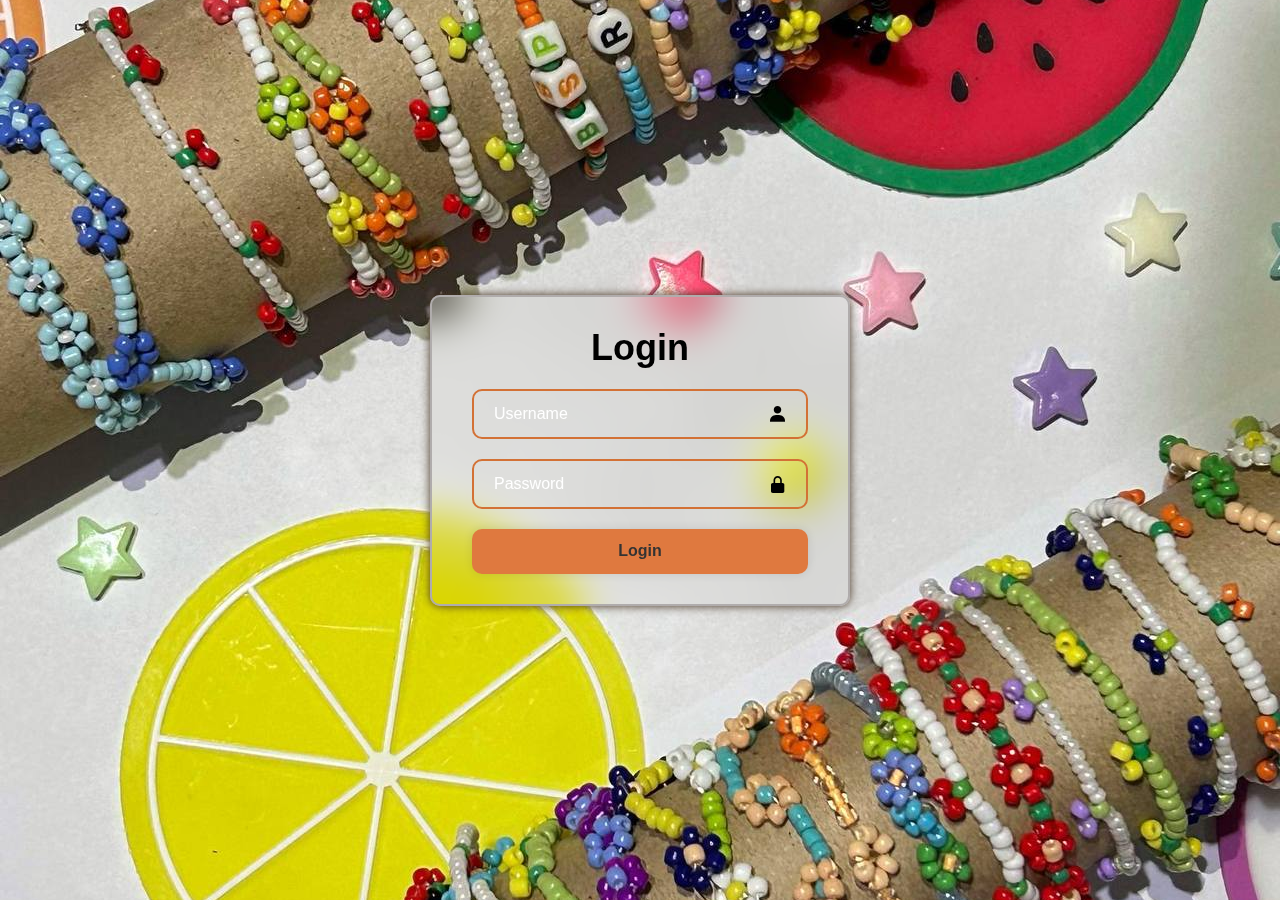
<file: flogin.html>
<!DOCTYPE html>
<html lang="en">
    
<head>
    <meta charset="UTF-8">
    <meta http-equiv="X-UA-Compatible" content="IE=edge">
    <meta name="viewport" content="width=device-width, initial-scale=1.0">
    <title>Login Form in HTML and CSS | Codehal</title>
    <link rel="stylesheet" href="./floginstyles.css">
    <link href='https://unpkg.com/boxicons@2.1.4/css/boxicons.min.css' rel='stylesheet'>

    </head>

    <body>
        <div class="wrapper">
        <h2>Login</h2>
        <form id="loginForm">
            <!-- username -->
            <div class="input-box">
            <label for="username"></label>
            <input type="text" id="username" name="username" placeholder="Username" required>
            <i class='bx bxs-user'></i>
            </div>
            <!-- end of username -->
            <!-- password -->
            <div class="input-box">
            <label for="password"></label>
            <input type="password" id="password" name="password" placeholder="Password" required>
            <i class='bx bxs-lock-alt'></i>
            <!-- end of password -->
            </div>
            <button type="submit" class="btn">Login</button>
        </form>
    </div>
        <script src="./login-page.js"></script>
    </body>
    </html>
</file>
<file: floginstyles.css>
*{
    margin: 0;
    padding: 0;
    box-sizing: border-box;
    font-family: Arial, Helvetica, sans-serif;
}

body{
    display: flex;
    justify-content: center;
    align-items: center;
    min-height: 100vh;
    background: url(./beads1.jpg) no-repeat;
    background-size: cover;
    background-position: center;
}

.wrapper {
    width: 420px;
    background: transparent;
    border: 2px solid rgb(176, 172, 172);
    backdrop-filter: blur(20px);
    box-shadow: 0 0 10px rgb(71, 51, 32);
    color: #000000;
    border-radius: 10px;
    padding: 30px 40px;
}

.wrapper h2 {
    font-size: 36px;
    text-align: center;
}

.wrapper .input-box {
    position: relative;
    width: 100%;
    height: 50px;
    margin: 20px 0 20px;
}

.input-box input {
    width: 100%;
    height: 100%;
    background: transparent;
    border: none;
    outline: none;
    border: 2px solid rgb(211, 113, 53);
    border-radius: 10px;
    font-size: 16px;
    color: #000000;
    padding: 20px 45px 20px 20px;
}

.input-box input::placeholder {
    color: #ffffff;
}

.input-box i {
    position: absolute;
    right: 20px;
    top: 50%;
    transform: translateY(-50%);
    font-size: 20px;
}

.wrapper .remember-forgot {
    display: flex;
    justify-content: space-between;
    font-size: 14.5px;
    margin: -5px 0 10px;
}

.remember-forgot label input {
    accent-color: #000000;
    margin-right: 3px;
}

.remember-forgot a {
    color: #000000;
    text-decoration: none;
}

.remember-forgot a:hover {
    text-decoration: underline;
}

.wrapper .btn {
    width: 100%;
    height: 45px;
    background: #df793f;
    border: none;
    outline: none;
    border-radius: 10px;
    box-shadow: 0 0 10px rgba(0, 0, 0, .1);
    cursor: pointer;
    font-size: 16px;
    color: #333;
    font-weight: 600;
}

.wrapper .login-register {
    font-size: 14.5px;
    text-align: center;
    margin: 20px 0 15px;
}

.login-register p a {
    color: #000000;
    text-decoration: none;
    font-weight: 600;
}

.login-register p a:hover {
    text-decoration: underline;
}
</file>
